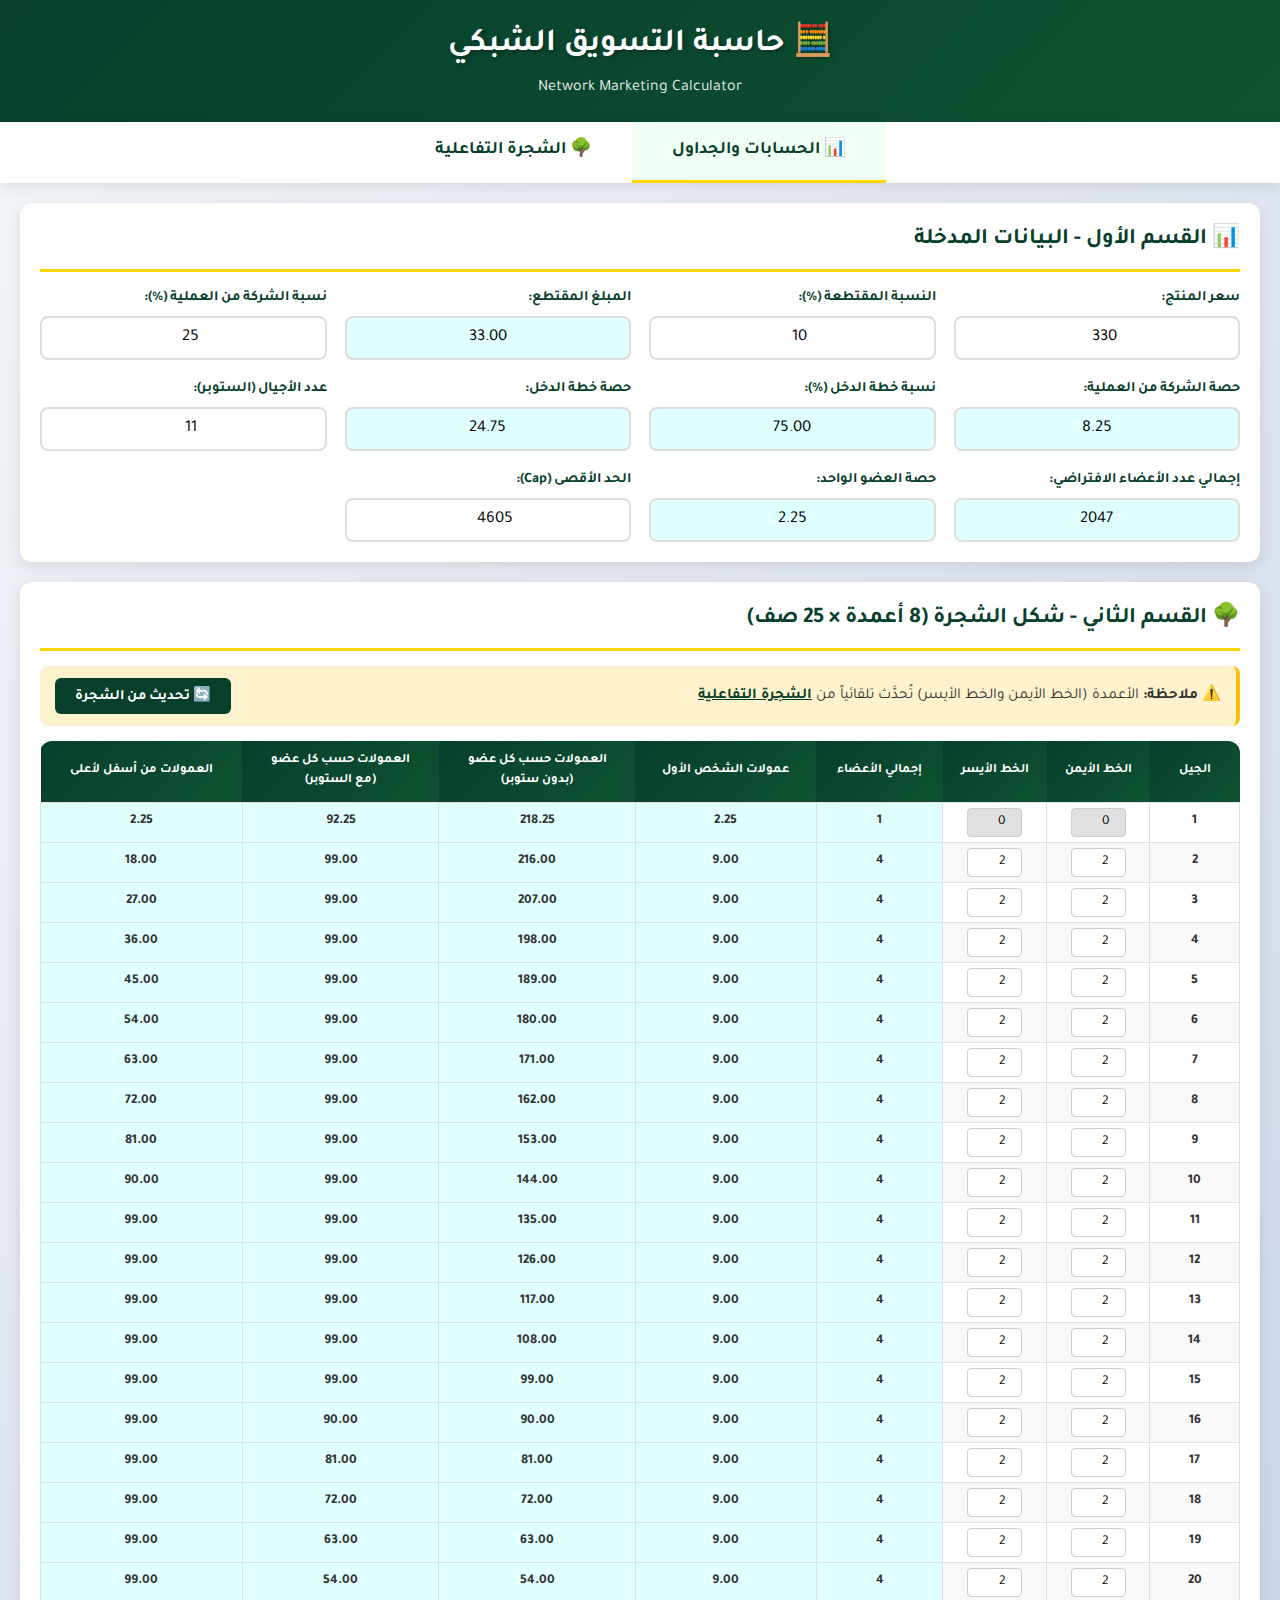
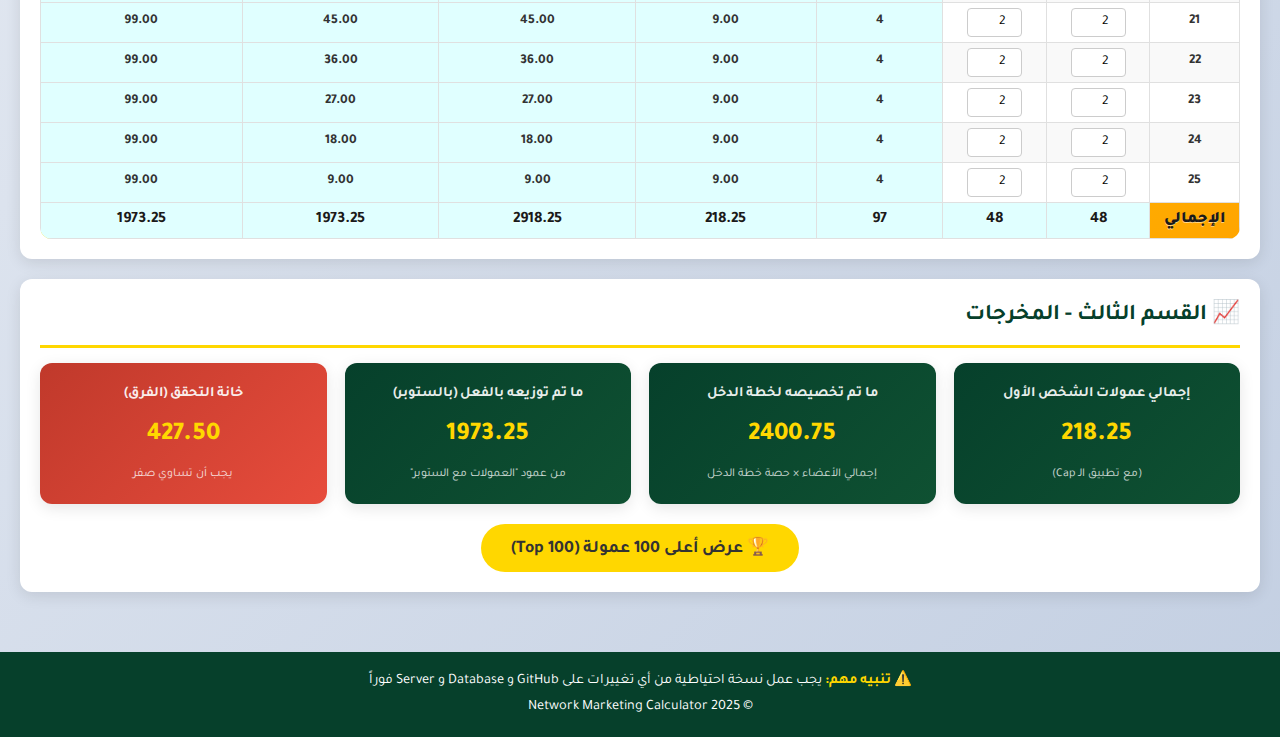
<file: index.html>
<!DOCTYPE html>
<html lang="ar" dir="rtl">

<head>
    <meta charset="UTF-8">
    <meta name="viewport" content="width=device-width, initial-scale=1.0">
    <title>حاسبة التسويق الشبكي - Network Marketing Calculator</title>
    <link rel="preconnect" href="https://fonts.googleapis.com">
    <link rel="preconnect" href="https://fonts.gstatic.com" crossorigin>
    <link href="https://fonts.googleapis.com/css2?family=Tajawal:wght@400;500;700;800&display=swap" rel="stylesheet">
    <link rel="stylesheet" href="style.css">
</head>

<body>
    <header>
        <h1>🧮 حاسبة التسويق الشبكي</h1>
        <p>Network Marketing Calculator</p>
    </header>

    <!-- التنقل بين الصفحات -->
    <nav class="page-nav">
        <a href="index.html" class="nav-link active">📊 الحسابات والجداول</a>
        <a href="tree.html" class="nav-link">🌳 الشجرة التفاعلية</a>
    </nav>

    <main class="container">
        <!-- القسم الأول: البيانات المدخلة -->
        <section class="section inputs-section">
            <h2>📊 القسم الأول - البيانات المدخلة</h2>

            <div class="inputs-grid">
                <div class="input-group">
                    <label for="productPrice">سعر المنتج:</label>
                    <input type="number" id="productPrice" value="330" class="manual-input">
                </div>

                <div class="input-group">
                    <label for="deductionPercent">النسبة المقتطعة (%):</label>
                    <input type="number" id="deductionPercent" value="10" class="manual-input">
                </div>

                <div class="input-group">
                    <label for="deductedAmount">المبلغ المقتطع:</label>
                    <input type="text" id="deductedAmount" readonly class="auto-input"
                        data-formula="سعر المنتج × (النسبة المقتطعة ÷ 100)">
                </div>

                <div class="input-group">
                    <label for="companyPercent">نسبة الشركة من العملية (%):</label>
                    <input type="number" id="companyPercent" value="25" class="manual-input">
                </div>

                <div class="input-group">
                    <label for="companyShare">حصة الشركة من العملية:</label>
                    <input type="text" id="companyShare" readonly class="auto-input"
                        data-formula="المبلغ المقتطع × (نسبة الشركة ÷ 100)">
                </div>

                <div class="input-group">
                    <label for="membersPercent">نسبة خطة الدخل (%):</label>
                    <input type="text" id="membersPercent" readonly class="auto-input" data-formula="100 - نسبة الشركة">
                </div>

                <div class="input-group">
                    <label for="membersShare">حصة خطة الدخل:</label>
                    <input type="text" id="membersShare" readonly class="auto-input"
                        data-formula="المبلغ المقتطع - حصة الشركة">
                </div>

                <div class="input-group">
                    <label for="generationsCount">عدد الأجيال (الستوبر):</label>
                    <input type="number" id="generationsCount" value="11" min="1" max="25" class="manual-input">
                </div>

                <div class="input-group">
                    <label for="defaultTotalMembers">إجمالي عدد الأعضاء الافتراضي:</label>
                    <input type="text" id="defaultTotalMembers" readonly class="auto-input"
                        data-formula="(2 ^ عدد الأجيال) - 1">
                </div>

                <div class="input-group">
                    <label for="sharePerMember">حصة العضو الواحد:</label>
                    <input type="text" id="sharePerMember" readonly class="auto-input"
                        data-formula="حصة خطة الدخل ÷ عدد الأجيال">
                </div>

                <div class="input-group">
                    <label for="cap">الحد الأقصى (Cap):</label>
                    <input type="number" id="cap" value="4605" class="manual-input">
                </div>
            </div>
        </section>

        <!-- القسم الثاني: شكل الشجرة -->
        <section class="section tree-section">
            <h2>🌳 القسم الثاني - شكل الشجرة (8 أعمدة × 25 صف)</h2>
            <div class="section-notice">
                <p>⚠️ <strong>ملاحظة:</strong> الأعمدة (الخط الأيمن والخط الأيسر) تُحدَّث تلقائياً من <a
                        href="tree.html">الشجرة التفاعلية</a></p>
                <button id="syncFromTree" class="sync-btn">🔄 تحديث من الشجرة</button>
            </div>

            <div class="table-container">
                <table id="treeTable">
                    <thead>
                        <tr>
                            <th>الجيل</th>
                            <th>الخط الأيمن</th>
                            <th>الخط الأيسر</th>
                            <th>إجمالي الأعضاء</th>
                            <th>عمولات الشخص الأول</th>
                            <th>العمولات حسب كل عضو<br>(بدون ستوبر)</th>
                            <th>العمولات حسب كل عضو<br>(مع الستوبر)</th>
                            <th>العمولات من أسفل لأعلى</th>
                        </tr>
                    </thead>
                    <tbody id="treeBody">
                        <!-- سيتم إنشاؤها بـ JavaScript -->
                    </tbody>
                    <tfoot>
                        <tr class="totals-row">
                            <td><strong>الإجمالي</strong></td>
                            <td id="totalRight" class="auto-cell">0</td>
                            <td id="totalLeft" class="auto-cell">0</td>
                            <td id="totalMembers" class="auto-cell">0</td>
                            <td id="totalFirstPersonComm" class="auto-cell">0.00</td>
                            <td id="totalNoStopper" class="auto-cell">0.00</td>
                            <td id="totalWithStopper" class="auto-cell">0.00</td>
                            <td id="totalBottomUp" class="auto-cell">0.00</td>
                        </tr>
                    </tfoot>
                </table>
            </div>
        </section>

        <!-- القسم الثالث: المخرجات -->
        <section class="section outputs-section">
            <h2>📈 القسم الثالث - المخرجات</h2>

            <div class="outputs-grid">
                <div class="output-card">
                    <h3>إجمالي عمولات الشخص الأول</h3>
                    <p id="firstPersonTotal" class="output-value">0.00</p>
                    <span class="output-note">(مع تطبيق الـ Cap)</span>
                </div>

                <div class="output-card">
                    <h3>ما تم تخصيصه لخطة الدخل</h3>
                    <p id="totalIncomeEntered" class="output-value">0.00</p>
                    <span class="output-note">إجمالي الأعضاء × حصة خطة الدخل</span>
                </div>

                <div class="output-card">
                    <h3>ما تم توزيعه بالفعل (بالستوبر)</h3>
                    <p id="totalDistributed" class="output-value">0.00</p>
                    <span class="output-note">من عمود "العمولات مع الستوبر"</span>
                </div>

                <div class="output-card verification-card" id="verificationCard">
                    <h3>خانة التحقق (الفرق)</h3>
                    <p id="verificationCheck" class="output-value verification-value">0.00</p>
                    <span class="output-note">يجب أن تساوي صفر</span>
                </div>
            </div>

            <!-- زر عرض أعلى 100 -->
            <div class="top-100-section">
                <button id="showTop100Btn" class="top100-btn">🏆 عرض أعلى 100 عمولة (Top 100)</button>
            </div>
        </section>
    </main>

    <footer>
        <p>⚠️ <strong>تنبيه مهم:</strong> يجب عمل نسخة احتياطية من أي تغييرات على GitHub و Database و Server فوراً</p>
        <p>© 2025 Network Marketing Calculator</p>
    </footer>

    <!-- نافذة عرض الصيغة -->
    <div id="formulaTooltip" class="formula-tooltip" style="display: none;"></div>

    <script src="calculator.js?v=2"></script>
</body>

</html>
</file>
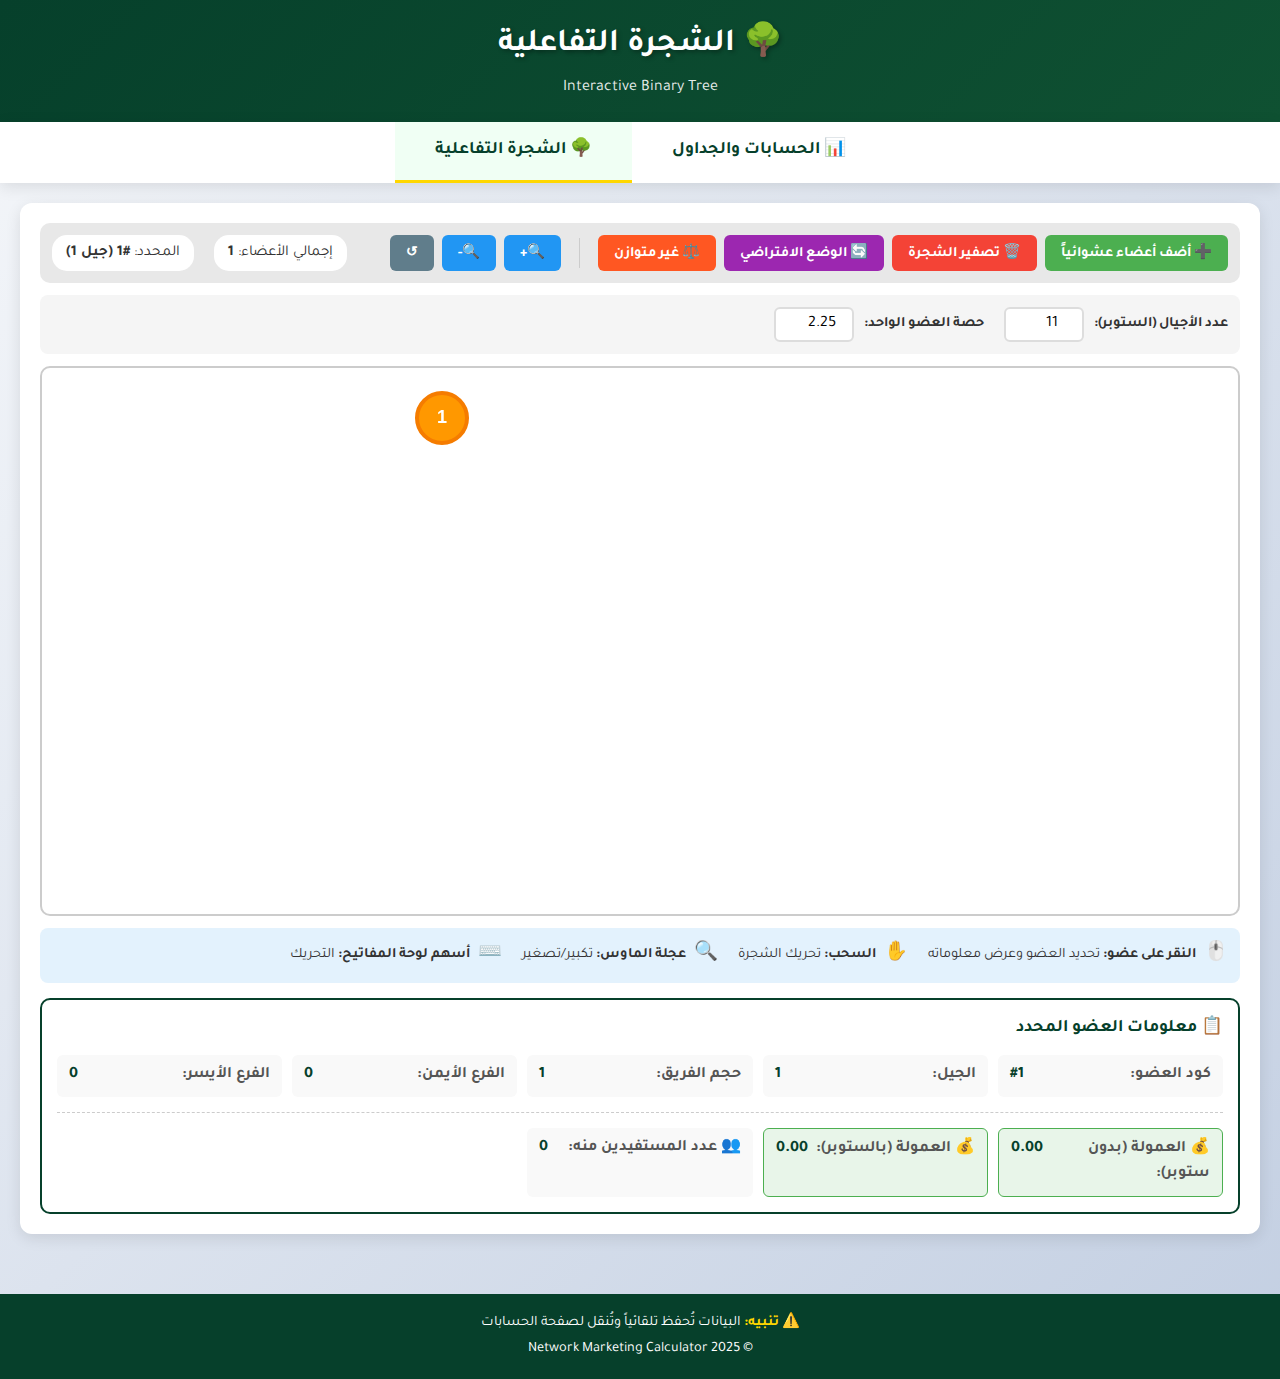
<file: tree.html>
<!DOCTYPE html>
<html lang="ar" dir="rtl">

<head>
    <meta charset="UTF-8">
    <meta name="viewport" content="width=device-width, initial-scale=1.0">
    <title>الشجرة التفاعلية - Network Marketing Calculator</title>
    <link rel="preconnect" href="https://fonts.googleapis.com">
    <link rel="preconnect" href="https://fonts.gstatic.com" crossorigin>
    <link href="https://fonts.googleapis.com/css2?family=Tajawal:wght@400;500;700;800&display=swap" rel="stylesheet">
    <link rel="stylesheet" href="style.css">
</head>

<body>
    <header>
        <h1>🌳 الشجرة التفاعلية</h1>
        <p>Interactive Binary Tree</p>
    </header>

    <!-- التنقل بين الصفحات -->
    <nav class="page-nav">
        <a href="index.html" class="nav-link">📊 الحسابات والجداول</a>
        <a href="tree.html" class="nav-link active">🌳 الشجرة التفاعلية</a>
    </nav>

    <main class="container tree-page">
        <section class="section tree-interactive-section">
            <!-- شريط الأدوات -->
            <div class="tree-toolbar">
                <button id="addRandomBtn" class="toolbar-btn btn-green" title="إضافة أعضاء عشوائياً تحت العضو المحدد">
                    ➕ أضف أعضاء عشوائياً
                </button>
                <button id="resetTreeBtn" class="toolbar-btn btn-red" title="حذف كل الأعضاء ما عدا الشخص الأول">
                    🗑️ تصفير الشجرة
                </button>
                <button id="buildDefaultBtn" class="toolbar-btn btn-purple" title="بناء شجرة متوازنة (كل عضو له 2)">
                    🔄 الوضع الافتراضي
                </button>
                <button id="buildUnbalancedBtn" class="toolbar-btn btn-orange" title="بناء شجرة غير متوازنة">
                    ⚖️ غير متوازن
                </button>

                <div class="toolbar-divider"></div>

                <button id="zoomInBtn" class="toolbar-btn btn-blue" title="تكبير">🔍+</button>
                <button id="zoomOutBtn" class="toolbar-btn btn-blue" title="تصغير">🔍-</button>
                <button id="resetViewBtn" class="toolbar-btn btn-gray" title="إعادة تعيين العرض">↺</button>

                <div class="toolbar-spacer"></div>

                <div class="tree-stats">
                    <span id="treeInfo">إجمالي الأعضاء: <strong>1</strong></span>
                    <span id="selectedInfo">المحدد: <strong>الشخص الأول (#1)</strong></span>
                </div>
            </div>

            <!-- إعدادات الجراف -->
            <div class="tree-settings">
                <div class="setting-group">
                    <label for="treeGenerations">عدد الأجيال (الستوبر):</label>
                    <input type="number" id="treeGenerations" value="11" min="1" max="25">
                </div>
                <div class="setting-group">
                    <label for="treeSharePerMember">حصة العضو الواحد:</label>
                    <input type="number" id="treeSharePerMember" value="2.25" step="0.01">
                </div>
            </div>

            <!-- منطقة الرسم -->
            <div class="canvas-wrapper">
                <canvas id="treeCanvas"></canvas>
            </div>

            <!-- تعليمات -->
            <div class="tree-instructions">
                <div class="instruction-item">
                    <span class="instruction-icon">🖱️</span>
                    <span><strong>النقر على عضو:</strong> تحديد العضو وعرض معلوماته</span>
                </div>
                <div class="instruction-item">
                    <span class="instruction-icon">✋</span>
                    <span><strong>السحب:</strong> تحريك الشجرة</span>
                </div>
                <div class="instruction-item">
                    <span class="instruction-icon">🔍</span>
                    <span><strong>عجلة الماوس:</strong> تكبير/تصغير</span>
                </div>
                <div class="instruction-item">
                    <span class="instruction-icon">⌨️</span>
                    <span><strong>أسهم لوحة المفاتيح:</strong> التحريك</span>
                </div>
            </div>

            <!-- معلومات العضو المحدد -->
            <div id="memberInfoPanel" class="member-info-panel">
                <h3>📋 معلومات العضو المحدد</h3>
                <div class="member-info-content">
                    <div class="info-row">
                        <span class="info-label">كود العضو:</span>
                        <span id="infoMemberId" class="info-value">#1</span>
                    </div>
                    <div class="info-row">
                        <span class="info-label">الجيل:</span>
                        <span id="infoGeneration" class="info-value">1</span>
                    </div>
                    <div class="info-row">
                        <span class="info-label">حجم الفريق:</span>
                        <span id="infoTeamSize" class="info-value">1</span>
                    </div>
                    <div class="info-row">
                        <span class="info-label">الفرع الأيمن:</span>
                        <span id="infoRightCount" class="info-value">0</span>
                    </div>
                    <div class="info-row">
                        <span class="info-label">الفرع الأيسر:</span>
                        <span id="infoLeftCount" class="info-value">0</span>
                    </div>
                    <hr>
                    <div class="info-row highlight">
                        <span class="info-label">💰 العمولة (بدون ستوبر):</span>
                        <span id="infoCommNoStopper" class="info-value">0.00</span>
                    </div>
                    <div class="info-row highlight">
                        <span class="info-label">💰 العمولة (بالستوبر):</span>
                        <span id="infoCommWithStopper" class="info-value">0.00</span>
                    </div>
                    <div class="info-row">
                        <span class="info-label">👥 عدد المستفيدين منه:</span>
                        <span id="infoBeneficiaries" class="info-value">0</span>
                    </div>
                </div>
            </div>
        </section>
    </main>

    <footer>
        <p>⚠️ <strong>تنبيه:</strong> البيانات تُحفظ تلقائياً وتُنقل لصفحة الحسابات</p>
        <p>© 2025 Network Marketing Calculator</p>
    </footer>

    <!-- نافذة إضافة أعضاء -->
    <div id="addMembersModal" class="modal" style="display: none;">
        <div class="modal-content">
            <h3>➕ إضافة أعضاء</h3>
            <p id="addUnderInfo">الإضافة تحت العضو رقم: #1</p>
            <div class="modal-input-group">
                <label for="membersToAdd">عدد الأعضاء المراد إضافتهم:</label>
                <input type="number" id="membersToAdd" value="10" min="1">
            </div>
            <div class="modal-buttons">
                <button id="confirmAddBtn" class="modal-btn btn-green">✅ إضافة</button>
                <button id="cancelAddBtn" class="modal-btn btn-gray">❌ إلغاء</button>
            </div>
        </div>
    </div>

    <script src="tree.js"></script>
</body>

</html>
</file>
<file: style.css>
/* ========================================
   Network Marketing Calculator Styles
   نسخة محدثة مع دعم صفحة الشجرة المنفصلة
   ======================================== */

:root {
    --primary-color: #06402B;
    --secondary-color: #0F5132;
    --accent-color: #FFD700;
    --auto-field-color: #E0FFFF;
    --bg-color: #f5f5f5;
    --card-bg: #ffffff;
    --text-color: #333333;
    --border-radius: 12px;
    --shadow: 0 4px 15px rgba(0, 0, 0, 0.1);
}

* {
    margin: 0;
    padding: 0;
    box-sizing: border-box;
}

body {
    font-family: 'Tajawal', sans-serif;
    background: linear-gradient(135deg, #f5f7fa 0%, #c3cfe2 100%);
    min-height: 100vh;
    color: var(--text-color);
    line-height: 1.6;
}

/* Header */
header {
    background: linear-gradient(135deg, var(--primary-color) 0%, var(--secondary-color) 100%);
    color: white;
    text-align: center;
    padding: 20px;
    box-shadow: var(--shadow);
}

header h1 {
    font-size: 2rem;
    margin-bottom: 5px;
    text-shadow: 2px 2px 4px rgba(0, 0, 0, 0.3);
}

header p {
    font-size: 1rem;
    opacity: 0.9;
}

/* Page Navigation */
.page-nav {
    display: flex;
    justify-content: center;
    gap: 0;
    background: white;
    box-shadow: var(--shadow);
}

.nav-link {
    padding: 15px 40px;
    font-size: 1.1rem;
    font-weight: 700;
    text-decoration: none;
    color: var(--primary-color);
    border-bottom: 3px solid transparent;
    transition: all 0.3s ease;
}

.nav-link:hover {
    background: #e8f5e9;
}

.nav-link.active {
    border-bottom-color: var(--accent-color);
    background: #f0fff4;
}

/* Container */
.container {
    max-width: 1600px;
    margin: 0 auto;
    padding: 20px;
}

.tree-page {
    max-width: 1800px;
}

/* Sections */
.section {
    background: var(--card-bg);
    border-radius: var(--border-radius);
    padding: 20px;
    margin-bottom: 20px;
    box-shadow: var(--shadow);
}

.section h2 {
    color: var(--primary-color);
    font-size: 1.4rem;
    margin-bottom: 15px;
    padding-bottom: 10px;
    border-bottom: 3px solid var(--accent-color);
}

.section-notice {
    display: flex;
    align-items: center;
    justify-content: space-between;
    gap: 15px;
    padding: 12px 15px;
    background: #fff3cd;
    border-radius: 8px;
    border-right: 4px solid #ffc107;
    margin-bottom: 15px;
}

.section-notice p {
    margin: 0;
    font-size: 0.95rem;
}

.section-notice a {
    color: var(--primary-color);
    font-weight: 700;
}

.sync-btn {
    padding: 8px 20px;
    font-size: 0.9rem;
    font-weight: 700;
    font-family: 'Tajawal', sans-serif;
    background: var(--primary-color);
    color: white;
    border: none;
    border-radius: 6px;
    cursor: pointer;
    transition: all 0.3s ease;
}

.sync-btn:hover {
    background: var(--secondary-color);
    transform: scale(1.05);
}

/* Inputs Grid */
.inputs-grid {
    display: grid;
    grid-template-columns: repeat(auto-fit, minmax(260px, 1fr));
    gap: 18px;
}

.input-group {
    display: flex;
    flex-direction: column;
    gap: 6px;
}

.input-group label {
    font-weight: 700;
    color: var(--primary-color);
    font-size: 0.9rem;
}

.input-group input {
    padding: 10px 12px;
    border: 2px solid #ddd;
    border-radius: 8px;
    font-size: 1.05rem;
    font-family: 'Tajawal', sans-serif;
    text-align: center;
    transition: all 0.3s ease;
}

.input-group input:focus {
    outline: none;
    border-color: var(--primary-color);
    box-shadow: 0 0 8px rgba(6, 64, 43, 0.2);
}

.manual-input {
    background: white;
}

.auto-input {
    background: var(--auto-field-color) !important;
    cursor: help;
}

/* Table Styles */
.table-container {
    overflow-x: auto;
    border-radius: var(--border-radius);
}

#treeTable {
    width: 100%;
    border-collapse: collapse;
    font-size: 0.85rem;
}

#treeTable th {
    background: linear-gradient(135deg, var(--primary-color), var(--secondary-color));
    color: white;
    padding: 10px 6px;
    font-weight: 700;
    text-align: center;
    position: sticky;
    top: 0;
    z-index: 10;
    font-size: 0.8rem;
}

#treeTable td {
    padding: 5px 3px;
    text-align: center;
    border: 1px solid #e0e0e0;
}

#treeTable tbody tr:nth-child(even) {
    background: #f9f9f9;
}

#treeTable tbody tr:hover {
    background: #e8f5e9;
}

#treeTable input {
    width: 55px;
    padding: 5px;
    border: 1px solid #ccc;
    border-radius: 4px;
    text-align: center;
    font-size: 0.85rem;
    font-family: 'Tajawal', sans-serif;
}

#treeTable input:focus {
    outline: none;
    border-color: var(--primary-color);
}

#treeTable input.from-tree {
    background: #fff3cd;
    border-color: #ffc107;
}

.auto-cell {
    background: var(--auto-field-color);
    font-weight: 600;
}

.totals-row {
    background: linear-gradient(135deg, #FFD700, #FFA500) !important;
    color: #1a1a1a;
    font-size: 1rem;
    font-weight: 800;
}

.totals-row td {
    padding: 12px 8px;
    border: 2px solid #e67e00;
    text-shadow: 0 1px 0 rgba(255, 255, 255, 0.5);
}

/* Outputs Grid */
.outputs-grid {
    display: grid;
    grid-template-columns: repeat(auto-fit, minmax(220px, 1fr));
    gap: 18px;
}

.output-card {
    background: linear-gradient(135deg, var(--primary-color), var(--secondary-color));
    color: white;
    padding: 20px;
    border-radius: var(--border-radius);
    text-align: center;
    box-shadow: var(--shadow);
    transition: transform 0.3s ease;
}

.output-card:hover {
    transform: translateY(-3px);
}

.output-card h3 {
    font-size: 0.9rem;
    margin-bottom: 10px;
    opacity: 0.9;
}

.output-value {
    font-size: 1.6rem;
    font-weight: 800;
    color: var(--accent-color);
}

.output-note {
    display: block;
    font-size: 0.75rem;
    opacity: 0.8;
    margin-top: 8px;
}

.verification-card {
    background: linear-gradient(135deg, #27ae60, #2ecc71);
}

.verification-card.error {
    background: linear-gradient(135deg, #c0392b, #e74c3c);
}

.top-100-section {
    text-align: center;
    margin-top: 20px;
}

.top100-btn {
    padding: 12px 30px;
    font-size: 1.1rem;
    font-weight: 700;
    font-family: 'Tajawal', sans-serif;
    background: var(--accent-color);
    color: #333;
    border: none;
    border-radius: 25px;
    cursor: pointer;
    transition: all 0.3s ease;
}

.top100-btn:hover {
    transform: scale(1.05);
    box-shadow: 0 5px 20px rgba(255, 215, 0, 0.4);
}

/* Tree Interactive Section */
.tree-interactive-section {
    min-height: auto;
}

.tree-toolbar {
    display: flex;
    flex-wrap: wrap;
    gap: 8px;
    padding: 12px;
    background: #e8e8e8;
    border-radius: 10px;
    margin-bottom: 12px;
    align-items: center;
}

.toolbar-btn {
    padding: 8px 16px;
    font-size: 0.9rem;
    font-weight: 700;
    font-family: 'Tajawal', sans-serif;
    border: none;
    border-radius: 6px;
    cursor: pointer;
    transition: all 0.3s ease;
    color: white;
}

.toolbar-btn:hover {
    transform: translateY(-2px);
    box-shadow: 0 3px 8px rgba(0, 0, 0, 0.2);
}

.btn-green {
    background: #4CAF50;
}

.btn-red {
    background: #F44336;
}

.btn-purple {
    background: #9C27B0;
}

.btn-orange {
    background: #FF5722;
}

.btn-blue {
    background: #2196F3;
}

.btn-gray {
    background: #607D8B;
}

.toolbar-divider {
    width: 1px;
    height: 30px;
    background: #ccc;
    margin: 0 10px;
}

.toolbar-spacer {
    flex: 1;
}

.tree-stats {
    display: flex;
    gap: 20px;
    font-size: 0.95rem;
}

.tree-stats span {
    background: white;
    padding: 6px 14px;
    border-radius: 15px;
}

.tree-settings {
    display: flex;
    gap: 20px;
    padding: 12px;
    background: #f5f5f5;
    border-radius: 8px;
    margin-bottom: 12px;
}

.setting-group {
    display: flex;
    align-items: center;
    gap: 10px;
}

.setting-group label {
    font-weight: 600;
    font-size: 0.9rem;
}

.setting-group input {
    width: 80px;
    padding: 6px 10px;
    border: 2px solid #ddd;
    border-radius: 6px;
    text-align: center;
    font-size: 1rem;
    font-family: 'Tajawal', sans-serif;
}

.canvas-wrapper {
    width: 100%;
    height: 550px;
    border: 2px solid #ccc;
    border-radius: 10px;
    overflow: hidden;
    background: white;
    position: relative;
}

#treeCanvas {
    width: 100%;
    height: 100%;
    cursor: grab;
}

#treeCanvas:active {
    cursor: grabbing;
}

.tree-instructions {
    display: flex;
    flex-wrap: wrap;
    gap: 20px;
    margin-top: 12px;
    padding: 12px;
    background: #e3f2fd;
    border-radius: 8px;
}

.instruction-item {
    display: flex;
    align-items: center;
    gap: 8px;
    font-size: 0.9rem;
}

.instruction-icon {
    font-size: 1.2rem;
}

/* Member Info Panel */
.member-info-panel {
    margin-top: 15px;
    padding: 15px;
    background: white;
    border-radius: 10px;
    border: 2px solid var(--primary-color);
}

.member-info-panel h3 {
    color: var(--primary-color);
    margin-bottom: 12px;
    font-size: 1.1rem;
}

.member-info-content {
    display: grid;
    grid-template-columns: repeat(auto-fit, minmax(200px, 1fr));
    gap: 10px;
}

.info-row {
    display: flex;
    justify-content: space-between;
    padding: 8px 12px;
    background: #f9f9f9;
    border-radius: 6px;
}

.info-row.highlight {
    background: #e8f5e9;
    border: 1px solid #4CAF50;
}

.info-label {
    font-weight: 600;
    color: #555;
}

.info-value {
    font-weight: 700;
    color: var(--primary-color);
}

.member-info-content hr {
    grid-column: 1 / -1;
    border: none;
    border-top: 1px dashed #ccc;
    margin: 5px 0;
}

/* Modal */
.modal {
    position: fixed;
    top: 0;
    left: 0;
    width: 100%;
    height: 100%;
    background: rgba(0, 0, 0, 0.6);
    display: flex;
    justify-content: center;
    align-items: center;
    z-index: 1000;
}

.modal-content {
    background: white;
    padding: 30px;
    border-radius: var(--border-radius);
    text-align: center;
    min-width: 350px;
    box-shadow: 0 10px 40px rgba(0, 0, 0, 0.3);
}

.modal-content h3 {
    color: var(--primary-color);
    margin-bottom: 15px;
    font-size: 1.3rem;
}

.modal-content p {
    color: #666;
    margin-bottom: 20px;
}

.modal-input-group {
    margin-bottom: 20px;
}

.modal-input-group label {
    display: block;
    margin-bottom: 8px;
    font-weight: 600;
}

.modal-input-group input {
    width: 100%;
    padding: 12px;
    font-size: 1.2rem;
    font-family: 'Tajawal', sans-serif;
    text-align: center;
    border: 2px solid #ddd;
    border-radius: 8px;
}

.modal-buttons {
    display: flex;
    gap: 15px;
    justify-content: center;
}

.modal-btn {
    padding: 10px 30px;
    font-size: 1rem;
    font-weight: 700;
    font-family: 'Tajawal', sans-serif;
    border: none;
    border-radius: 8px;
    cursor: pointer;
    transition: all 0.3s ease;
    color: white;
}

/* Footer */
footer {
    background: var(--primary-color);
    color: white;
    text-align: center;
    padding: 15px;
    margin-top: 20px;
}

footer p {
    margin: 3px 0;
    font-size: 0.9rem;
}

footer strong {
    color: var(--accent-color);
}

/* Formula Tooltip */
.formula-tooltip {
    position: fixed;
    background: #333;
    color: white;
    padding: 12px 18px;
    border-radius: 8px;
    font-size: 0.9rem;
    max-width: 350px;
    z-index: 1000;
    box-shadow: 0 5px 20px rgba(0, 0, 0, 0.3);
    direction: rtl;
}

.formula-tooltip::before {
    content: '📐 الصيغة:';
    display: block;
    font-weight: 700;
    margin-bottom: 6px;
    color: var(--accent-color);
}

/* Responsive */
@media (max-width: 768px) {
    header h1 {
        font-size: 1.5rem;
    }

    .page-nav {
        flex-direction: column;
    }

    .nav-link {
        padding: 12px 20px;
        text-align: center;
    }

    .section {
        padding: 15px;
    }

    #treeTable {
        font-size: 0.7rem;
    }

    #treeTable input {
        width: 40px;
        padding: 3px;
    }

    .output-value {
        font-size: 1.3rem;
    }

    .tree-toolbar {
        flex-direction: column;
        align-items: stretch;
    }

    .toolbar-divider,
    .toolbar-spacer {
        display: none;
    }

    .tree-stats {
        flex-direction: column;
        gap: 8px;
    }

    .canvas-wrapper {
        height: 400px;
    }

    .tree-instructions {
        flex-direction: column;
        gap: 10px;
    }

    .member-info-content {
        grid-template-columns: 1fr;
    }
}
</file>
